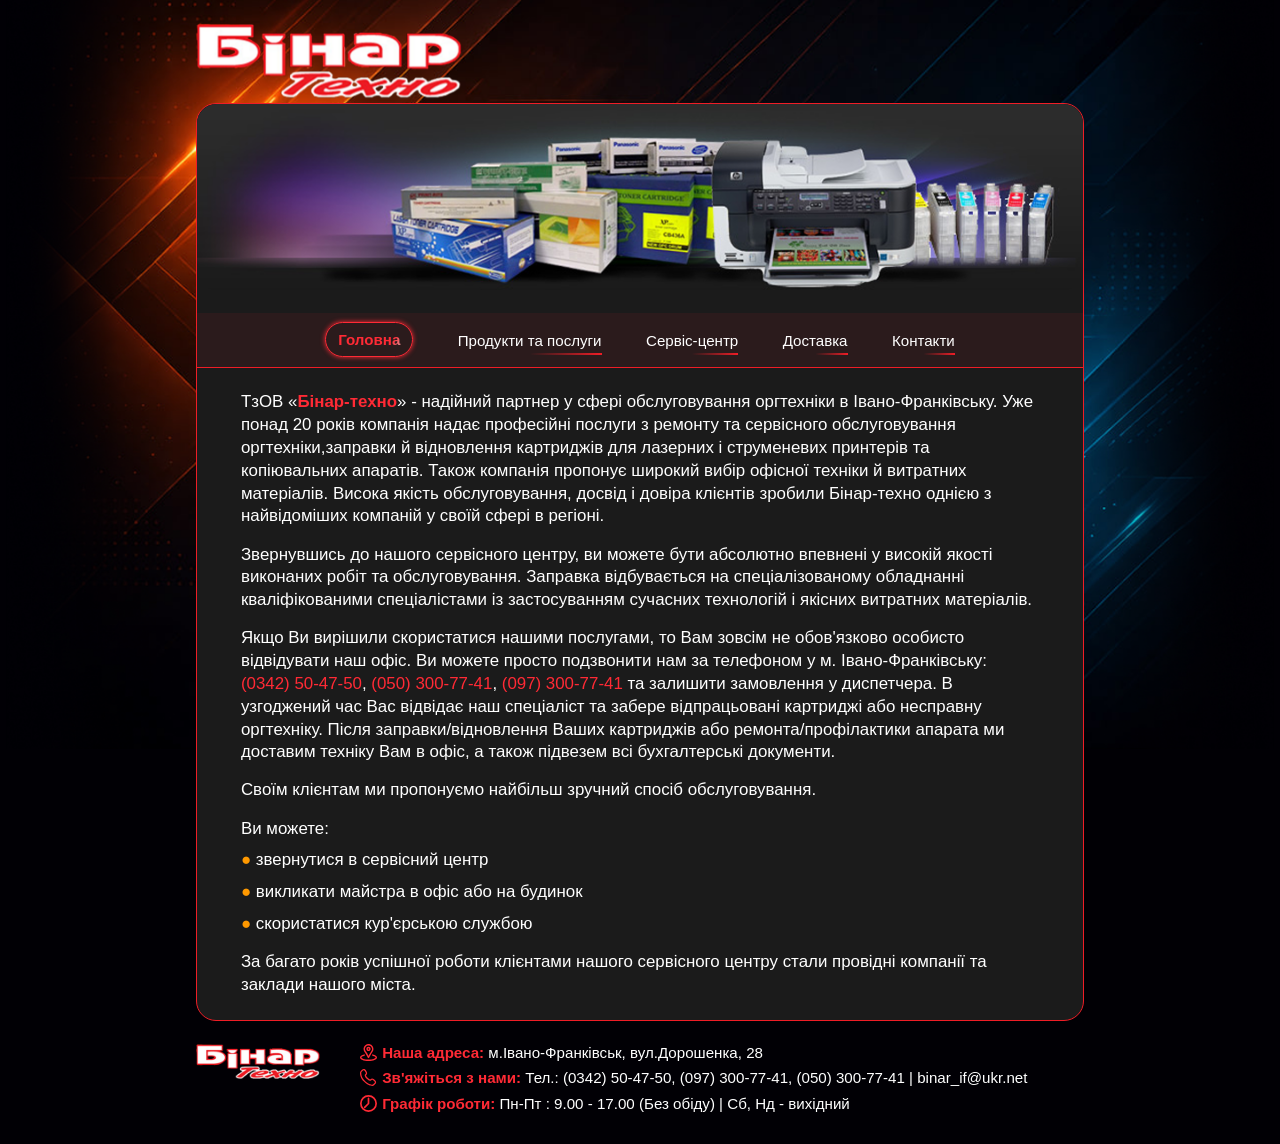
<file: index.html>
<!DOCTYPE html>
<html lang="en">
<head>
    <meta charset="UTF-8">
    <meta name="viewport" content="width=device-width, initial-scale=1.0">
    <meta name="autor" content="https://www.linkedin.com/in/petro-denesyuk/">
    <meta name="copyright" content="Petro Denesyuk" />
    <title>Головна | Бінар-Техно</title>
    <link rel="shortcut icon" href="./img/favicon.png" type="image/x-icon">
    <link rel="stylesheet" href="./css/animate.css">
    <link rel="stylesheet" href="./css/main.css">
</head>
<body>
    <div class="background"><img src="./img/main-background.png" alt="Background"></div>
    <div class="wrapper">
        <div class="backdrop"></div>
        <header class="header">
            <div class="container__header">
                <div class="block__logo">
                    <a href="./index.html"><img src="./img/logo.png" alt="Logo Binar-Techo"></a>
                </div>
                <div class="block__btnBurger">
                    <figure class="figure1"></figure>
                    <figure class="figure2"></figure>
                    <figure class="figure3"></figure>
                </div>
            </div>
    </header>
        <div class="container">
            <div class="menu__burger">
                <ul>
                    <li><a class="white__small__text nav-active" href="./index.html">Головна</a></li>
                    <li><a class="white__small__text nav-item" href="./product.html">Продукти та послуги</a></li>
                    <li><a class="white__small__text nav-item" href="./service.html">Сервіс-центр</a></li>
                    <li><a class="white__small__text nav-item" href="./delivery.html">Доставка</a></li>
                    <li><a class="white__small__text nav-item" href="./contact.html">Контакти</a></li>
                </ul>
            </div>
        <div class="wow fadeInDown contant" data-wow-delay="0.1s">
                <img class="banner" src="./img/banner-home.png" alt="Banner">
                    <nav data-wow-duration="1s" class="wow fadeIn main__nav">
                        <ul>
                            <li data-wow-delay="0.2s" class="wow fadeInDown"><a class="white__small__text nav-active" href="./index.html">Головна</a></li>
                            <li data-wow-delay="0.45s"class="wow fadeInDown"><a class="white__small__text nav-item" href="./product.html">Продукти та послуги</a></li>
                            <li data-wow-delay="0.7s" class="wow fadeInDown"><a class="white__small__text nav-item" href="./service.html">Сервіс-центр</a></li>
                            <li data-wow-delay="0.92s"class="wow fadeInDown"><a class="white__small__text nav-item" href="./delivery.html">Доставка</a></li>
                            <li data-wow-delay="1.1s" class="wow fadeInDown"><a class="white__small__text nav-item" href="./contact.html">Контакти</a></li>
                        </ul>
                    </nav>
                    <div class="container__contant">
                        <h1 class="mb-20">Головна</h1>
                            <p data-wow-delay="0.1s" class="wow fadeInDown white__standart__text mb-20">ТзОВ «<span class="red__bold__text">Бінар-техно</span>» - надійний партнер у сфері обслуговування оргтехніки в Івано-Франківську. Уже понад 20 років компанія надає професійні послуги з ремонту та сервісного обслуговування оргтехніки,заправки й відновлення картриджів для лазерних і струменевих принтерів та копіювальних апаратів.
                                Також компанія пропонує широкий вибір офісної техніки й витратних матеріалів. Висока якість обслуговування, досвід і довіра клієнтів зробили Бінар-техно однією з найвідоміших компаній у своїй сфері в регіоні.</p>
                            <p data-wow-delay="0.2s" class="wow fadeInDown white__standart__text mb-20">Звернувшись до нашого сервісного центру, ви можете бути абсолютно впевнені у високій якості виконаних робіт та обслуговування. Заправка відбувається на спеціалізованому обладнанні кваліфікованими спеціалістами із застосуванням сучасних технологій і якісних витратних матеріалів.</p>
                            <p data-wow-delay="0.3s" class="wow fadeInDown white__standart__text mb-20">Якщо Ви вирішили скористатися нашими послугами, то Вам зовсім не обов'язково особисто відвідувати наш офіс. Ви можете просто подзвонити нам за телефоном у м. Івано-Франківську: <a class="red__text" href="tel:0342504750">(0342)&nbsp;50&#8209;47&#8209;50</a>, <a class="red__text" href="tel:+380973007741">(050)&nbsp;300&#8209;77&#8209;41</a>, <a class="red__text" href="tel:+3800503007741">(097)&nbsp;300&#8209;77&#8209;41</a> та залишити замовлення у диспетчера. В узгоджений час Вас відвідає наш спеціаліст та забере відпрацьовані картриджі або несправну оргтехніку. Після заправки/відновлення Ваших картриджів або ремонта/профілактики апарата ми доставим техніку Вам в офіс, а також підвезем всі бухгалтерські документи.</p>
                            <p data-wow-delay="0.4s" class="wow fadeInDown white__standart__text mb-20">Своїм клієнтам ми пропонуємо найбільш зручний спосіб обслуговування.</p>
                            <p data-wow-delay="0.5s" class="wow fadeInDown white__standart__text mb-10">Ви можете:</p>
                            <div data-wow-delay="0.6s" class="wow fadeInDown">
                                <p class="white__standart__text mb-10"><span class="yellow__text">●</span> звернутися в сервісний центр</p>
                                <p class="white__standart__text mb-10"><span class="yellow__text">●</span> викликати майстра в офіс або на будинок</p>
                                <p class="white__standart__text mb-20"><span class="yellow__text">●</span> скористатися кур'єрською службою</p>
                            </div>
                            <p class="wow fadeInDown white__standart__text mb-30">За багато років успішної роботи клієнтами нашого сервісного центру стали провідні компанії та заклади нашого міста.</p>
                    </div>
            </div>
            <footer class="wow fadeInUp footer pb-30">
                <div class="block__logo-footer">
                    <img src="./img/logo.png" alt="Logo Binar-Techno">
                </div>
                <div class="block__info-footer">
                    <div class="block__fotter__info__desktop">
                        <div class="footer__info-adress footer__info-block">
                            <div class="block__icon">
                                <img src="./img/adress-icon.svg" alt="Adress">
                            </div>
                            <div class="block__text">
                                <p class="white__small__text"><span class="red__bold__text">Наша адреса:</span> м.Івано-Франківськ, вул.Дорошенка,&nbsp;28</p>
                            </div>
                        </div>
                    </div>
                    <div class="block__fotter__info__mobile">
                        <div class="footer__info-adress footer__info-block">
                            <div class="block__icon">
                                <img src="./img/adress-icon.svg" alt="Adress">
                            </div>
                            <div class="block__text">
                                <p class="white__small__text"><span class="red__bold__text">Наша адреса:</span></p>
                                <p class="white__small__text">м.Івано-Франківськ, вул.Дорошенка,&nbsp;28</p>
                            </div>
                        </div>
                    </div>
                    <div class="footer__info-phone footer__info-block">
                        <div class="block__icon">
                            <img src="./img/phone-icon.svg" alt="Phone">
                        </div>
                        <div class="block__text">
                            <div class="block__fotter__info__desktop">
                                <p class="white__small__text"><span class="red__bold__text">Зв'яжіться з нами:</span> Тел.: <a class="white__small__text" href="tel:0342504750">(0342)&nbsp;50&#8209;47&#8209;50</a>, <a class="white__small__text" href="tel:+380973007741">(097)&nbsp;300&#8209;77&#8209;41</a>, <a class="white__small__text" href="tel:+3800503007741">(050)&nbsp;300&#8209;77&#8209;41</a> | <a class="white__small__text" href="mailto:binar_if@ukr.net">binar_if@ukr.net</a></p>
                            </div>
                            <div class="block__fotter__info__mobile">
                                <p class="white__small__text">
                                    <span class="red__bold__text">Зв'яжіться з нами:</span></br>
                                    <a class="white__small__text" href="tel:0342504750">(0342)&nbsp;50&#8209;47&#8209;50</a></br>
                                    <a class="white__small__text" href="tel:+380973007741">(097)&nbsp;300&#8209;77&#8209;41</a></br>
                                    <a class="white__small__text" href="tel:+3800503007741">(050)&nbsp;300&#8209;77&#8209;41</a></br>
                                    <a class="white__small__text" href="mailto:binar_if@ukr.net">binar_if@ukr.net</a>
                                </p>
                            </div>
                        </div>
                    </div>
                    <div class="block__fotter__info__desktop">
                        <div class="footer__info-time footer__info-block">
                            <div class="block__icon">
                                <img src="./img/time-icon.svg" alt="Time">
                            </div>
                            <div class="block__text">
                                <p class="white__small__text"><span class="red__bold__text">Графік роботи:</span> Пн-Пт : 9.00 - 17.00 (Без обіду) | Сб, Нд - вихідний</p>
                            </div>
                        </div>
                    </div>
                    <div class="block__fotter__info__mobile">
                        <div class="footer__info-time footer__info-block">
                            <div class="block__icon">
                                <img src="./img/time-icon.svg" alt="Time">
                            </div>
                            <div class="block__text">
                                <p class="white__small__text"><span class="red__bold__text">Графік роботи:</span></p>
                                <p class="white__small__text">Пн-Пт : 9.00 - 17.00 (Без обіду)</br> Сб, Нд - вихідний</p>
                            </div>
                        </div>
                    </div>
                </div>
            </footer>
        </div>
    </div>
    <script src="./js/main.js"></script>
    <script src="./js/wow.min.js"></script>
    <script>
        new WOW().init();
    </script>
</body>
</html>
</file>
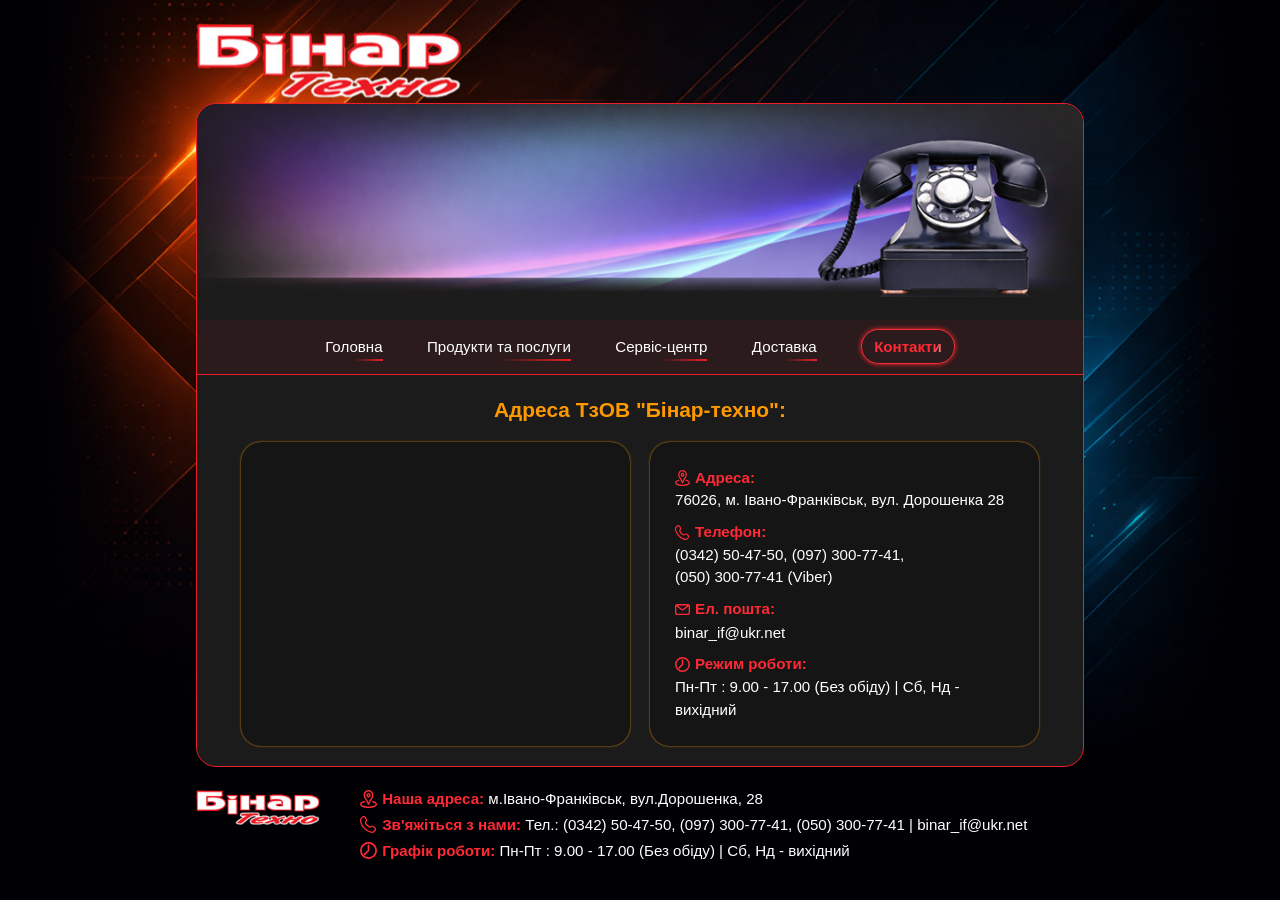
<file: contact.html>
<!DOCTYPE html>
<html lang="en">
<head>
    <meta charset="UTF-8">
    <meta name="viewport" content="width=device-width, initial-scale=1.0">
    <meta name="autor" content="https://www.linkedin.com/in/petro-denesyuk/">
    <meta name="copyright" content="Petro Denesyuk" />
    <title>Контакти | Бінар-Техно</title>
    <link rel="shortcut icon" href="./img/favicon.png" type="image/x-icon">
    <link rel="stylesheet" href="./css/animate.css">
    <link rel="stylesheet" href="./css/main.css">
</head>
<body>
    <div class="background"><img src="./img/main-background.png" alt="Background"></div>
    <div class="wrapper">
        <div class="backdrop"></div>
        <header class="header">
            <div class="container__header">
                <div class="block__logo">
                    <a href="./index.html"><img src="./img/logo.png" alt="Logo Binar-Techo"></a>
                </div>
                <div class="block__btnBurger">
                    <figure class="figure1"></figure>
                    <figure class="figure2"></figure>
                    <figure class="figure3"></figure>
                </div>
            </div>
    </header>
        <div class="container">
            <div class="menu__burger">
                <ul>
                    <li><a class="white__small__text nav-item" href="./index.html">Головна</a></li>
                    <li><a class="white__small__text nav-item" href="./product.html">Продукти та послуги</a></li>
                    <li><a class="white__small__text nav-item" href="./service.html">Сервіс-центр</a></li>
                    <li><a class="white__small__text nav-item" href="./delivery.html">Доставка</a></li>
                    <li><a class="white__small__text nav-active" href="./contact.html">Контакти</a></li>
                </ul>
            </div>
        <div class="wow fadeInDown contant" data-wow-delay="0.1s">
                <img class="banner" src="./img/banner-contact.png" alt="Banner">
                    <nav data-wow-duration="1s" class="wow fadeIn main__nav">
                        <ul>
                            <li data-wow-delay="0.2s" class="wow fadeInDown"><a class="white__small__text nav-item" href="./index.html">Головна</a></li>
                            <li data-wow-delay="0.45s"class="wow fadeInDown"><a class="white__small__text nav-item" href="./product.html">Продукти та послуги</a></li>
                            <li data-wow-delay="0.7s" class="wow fadeInDown"><a class="white__small__text nav-item" href="./service.html">Сервіс-центр</a></li>
                            <li data-wow-delay="0.92s"class="wow fadeInDown"><a class="white__small__text nav-item" href="./delivery.html">Доставка</a></li>
                            <li data-wow-delay="1.1s" class="wow fadeInDown"><a class="white__small__text nav-active" href="./contact.html">Контакти</a></li>
                        </ul>
                    </nav>
                    <div class="container__contant">
                        <h1 class="mb-20">Контакти</h1>
                        <h2 data-wow-delay="0.2s" class="wow fadeInDown title__text">Адреса ТзОВ "Бінар-техно":</h2>
                        <div class="cards cards-other">
                            <div data-wow-delay="0.4s" class="wow fadeInLeft card card-other card-map">

                            <iframe src="https://www.google.com/maps/embed?pb=!1m18!1m12!1m3!1d600!2d24.69188942467534!3d48.90550131213475!2m3!1f0!2f0!3f0!3m2!1i1024!2i768!4f13.1!3m3!1m2!1s0x4730c1367207b5c7%3A0xd9be2eb7962abf79!2z0JHRltC90LDRgC3RgtC10YXQvdC-!5e0!3m2!1suk!2sua!4v1777445091785!5m2!1suk!2sua"
                            width="100%" 
                            height="235" 
                            style="border:0;" 
                            allowfullscreen="" 
                            loading="lazy"></iframe>

                            </div>
                            <div data-wow-delay="0.6s" class="wow fadeInRight card card-other">
                                <div class="block__info-contact">
                                    <div class="item__contact mb-10">
                                        <div class="block__icon-contact">
                                            <img src="./img/adress-icon.svg" alt="Adress">
                                            <p class="white__small__text red__bold__text">Адреса:</p>
                                        </div>
                                        <div class="block__text-contact">
                                            <p class="white__small__text">76026, м.&nbsp;Івано-Франківськ, вул.&nbsp;Дорошенка&nbsp;28</p>
                                        </div>
                                    </div>
                                    <div class="item__contact mb-10">
                                        <div class="block__icon-contact">
                                            <img src="./img/phone-icon.svg" alt="Phone">
                                            <p class="white__small__text red__bold__text">Телефон:</p>
                                        </div>
                                        <div class="block__text-contact">
                                            <p class="white__small__text"><a class="white__small__text" href="tel:0342504750">(0342)&nbsp;50&#8209;47&#8209;50</a>, <a class="white__small__text" href="tel:+380973007741">(097)&nbsp;300&#8209;77&#8209;41</a>, <a class="white__small__text" href="tel:0503007741">(050)&nbsp;300&#8209;77&#8209;41</a> (Viber)</p>
                                        </div>
                                    </div>
                                    <div class="item__contact mb-10">
                                        <div class="block__icon-contact">
                                            <img src="./img/mail-icon.svg" alt="Mail">
                                            <p class="white__small__text red__bold__text">Ел. пошта:</p>
                                        </div>
                                        <div class="block__text-contact">
                                            <p><a class="white__small__text" href="mailto:binar_if@ukr.net">binar_if@ukr.net</a></p>
                                        </div>
                                    </div>
                                    <div class="item__contact">
                                        <div class="block__icon-contact">
                                            <img src="./img/time-icon.svg" alt="Clock">
                                            <p class="white__small__text red__bold__text">Режим роботи:</p>
                                        </div>
                                        <div class="block__text-contact">
                                            <p class="white__small__text">Пн-Пт : 9.00 - 17.00 (Без обіду) | Сб, Нд - вихідний</p>
                                        </div>
                                    </div>
                                </div>
                            </div>
                          </div>
                    </div>
            </div>
            <footer class="wow fadeInUp footer pb-30">
                <div class="block__logo-footer">
                    <img src="./img/logo.png" alt="Logo Binar-Techno">
                </div>
                <div class="block__info-footer">
                    <div class="footer__info-adress footer__info-block">
                        <div class="block__icon">
                            <img src="./img/adress-icon.svg" alt="Adress">
                        </div>
                        <div class="block__text">
                            <p class="white__small__text"><span class="red__bold__text">Наша адреса:</span> м.Івано-Франківськ, вул.Дорошенка, 28</p>
                        </div>
                    </div>
                    <div class="footer__info-phone footer__info-block">
                        <div class="block__icon">
                            <img src="./img/phone-icon.svg" alt="Phone">
                        </div>
                        <div class="block__text">
                            <p class="white__small__text"><span class="red__bold__text">Зв'яжіться з нами:</span> Тел.: <a class="white__small__text" href="tel:0342504750">(0342)&nbsp;50&#8209;47&#8209;50</a>, <a class="white__small__text" href="tel:+380973007741">(097)&nbsp;300&#8209;77&#8209;41</a>, <a class="white__small__text" href="tel:+3800503007741">(050)&nbsp;300&#8209;77&#8209;41</a> | <a class="white__small__text" href="mailto:binar_if@ukr.net">binar_if@ukr.net</a></p>
                        </div>
                    </div>
                    <div class="footer__info-time footer__info-block">
                        <div class="block__icon">
                            <img src="./img/time-icon.svg" alt="Time">
                        </div>
                        <div class="block__text">
                            <p class="white__small__text"><span class="red__bold__text">Графік роботи:</span> Пн-Пт : 9.00 - 17.00 (Без обіду) | Сб, Нд - вихідний</p>
                        </div>
                    </div>
                </div>
            </footer>
        </div>
    </div>
    <script src="./js/main.js"></script>
    <script src="./js/wow.min.js"></script>
    <script>
        new WOW().init();
    </script>
</body>
</html>
</file>
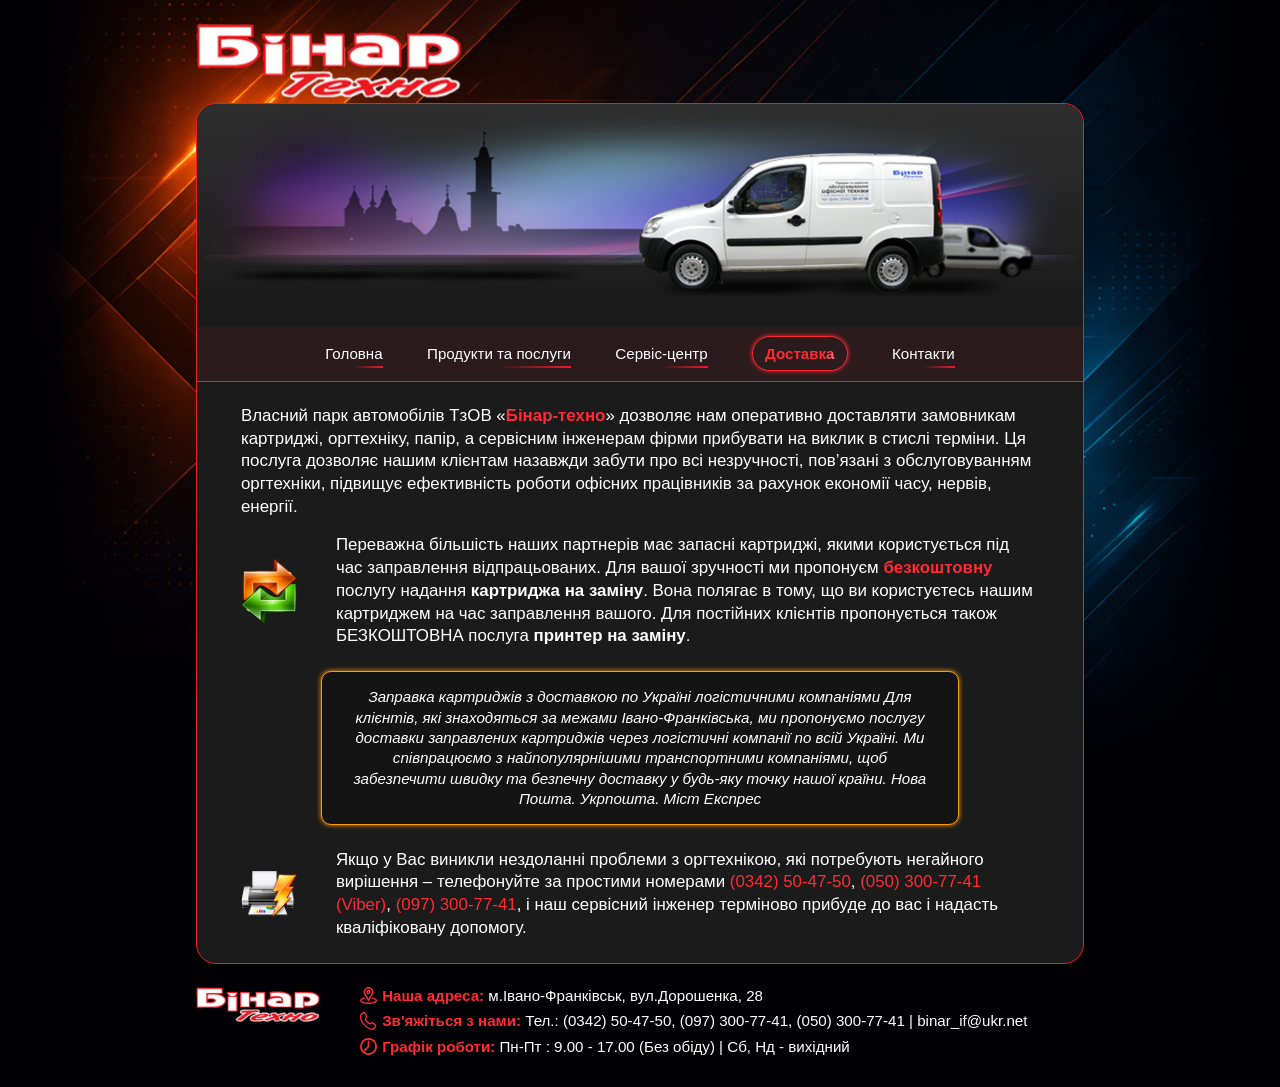
<file: delivery.html>
<!DOCTYPE html>
<html lang="en">
<head>
    <meta charset="UTF-8">
    <meta name="viewport" content="width=device-width, initial-scale=1.0">
    <meta name="autor" content="https://www.linkedin.com/in/petro-denesyuk/">
    <meta name="copyright" content="Petro Denesyuk" />
    <title>Доставка | Бінар-Техно</title>
    <link rel="shortcut icon" href="./img/favicon.png" type="image/x-icon">
    <link rel="stylesheet" href="./css/animate.css">
    <link rel="stylesheet" href="./css/main.css">
</head>
<body>
    <div class="background"><img src="./img/main-background.png" alt="Background"></div>
    <div class="wrapper">
        <div class="backdrop"></div>
        <header class="header">
            <div class="container__header">
                <div class="block__logo">
                    <a href="./index.html"><img src="./img/logo.png" alt="Logo Binar-Techo"></a>
                </div>
                <div class="block__btnBurger">
                    <figure class="figure1"></figure>
                    <figure class="figure2"></figure>
                    <figure class="figure3"></figure>
                </div>
            </div>
    </header>
        <div class="container">
            <div class="menu__burger">
                <ul>
                    <li><a class="white__small__text nav-item" href="./index.html">Головна</a></li>
                    <li><a class="white__small__text nav-item" href="./product.html">Продукти та послуги</a></li>
                    <li><a class="white__small__text nav-item" href="./service.html">Сервіс-центр</a></li>
                    <li><a class="white__small__text nav-active" href="./delivery.html">Доставка</a></li>
                    <li><a class="white__small__text nav-item" href="./contact.html">Контакти</a></li>
                </ul>
            </div>
        <div class="wow fadeInDown contant" data-wow-delay="0.1s">
                <img class="banner" src="./img/banner-delivery.png" alt="Banner">
                    <nav data-wow-duration="1s" class="wow fadeIn main__nav">
                        <ul>
                            <li data-wow-delay="0.2s" class="wow fadeInDown"><a class="white__small__text nav-item" href="./index.html">Головна</a></li>
                            <li data-wow-delay="0.45s"class="wow fadeInDown"><a class="white__small__text nav-item" href="./product.html">Продукти та послуги</a></li>
                            <li data-wow-delay="0.7s" class="wow fadeInDown"><a class="white__small__text nav-item" href="./service.html">Сервіс-центр</a></li>
                            <li data-wow-delay="0.92s"class="wow fadeInDown"><a class="white__small__text nav-active" href="../delivery.html">Доставка</a></li>
                            <li data-wow-delay="1.1s" class="wow fadeInDown"><a class="white__small__text nav-item" href="./contact.html">Контакти</a></li>
                        </ul>
                    </nav>
                    <div class="container__contant">
                        <h1 class="mb-20">Доставка</h1>
                        <p data-wow-delay="0.2s" class="wow fadeInDown white__standart__text mb-20">Власний парк автомобілів ТзОВ «<span class="red__bold__text">Бінар-техно</span>» дозволяє нам оперативно доставляти замовникам картриджі, оргтехніку, папір, а сервісним інженерам фірми прибувати на виклик в стислі терміни. Ця послуга дозволяє нашим клієнтам назавжди забути про всі незручності, пов’язані з обслуговуванням  оргтехніки, підвищує ефективність роботи офісних працівників за рахунок економії часу, нервів, енергії.</p>
                        <div class="list__service">
                            <div data-wow-delay="0.4s" class="wow fadeInDown item__service mb-30">
                                <div class="icon__item-service">
                                    <img src="./img/icon-delivery1.png" alt="Icon Delivery">
                                </div>
                                <div class="text__item-service">
                                    <p class="white__standart__text">Переважна більшість наших партнерів має запасні картриджі, якими користується під час заправлення відпрацьованих. Для вашої зручності ми пропонуєм <span class="red__bold__text">безкоштовну</span> послугу надання <span class="bold">картриджа на заміну</span>. Вона полягає в тому, що ви користуєтесь нашим картриджем на час заправлення вашого. Для постійних клієнтів пропонується також БЕЗКОШТОВНА послуга <span class="bold">принтер на заміну</span>.</p>
                                </div>
                            </div>
                            <p data-wow-delay="0.6s" class="wow fadeInDown plashka__text white__small__text">Заправка картриджів з доставкою по Україні логістичними компаніями Для клієнтів, які знаходяться за межами Івано-Франківська, ми пропонуємо послугу доставки заправлених картриджів через логістичні компанії по всій Україні. Ми співпрацюємо з найпопулярнішими транспортними компаніями, щоб забезпечити швидку та безпечну доставку у будь-яку точку нашої країни. Нова Пошта. Укрпошта. Міст Експрес</p>
                            <div class="wow fadeInDown item__service mb-30">
                                <div class="icon__item-service">
                                    <img src="./img/icon-delivery2.png" alt="Icon Delivery">
                                </div>
                                <div class="text__item-service">
                                    <p class="white__standart__text">Якщо у Вас виникли нездоланні проблеми з оргтехнікою, які потребують негайного вирішення – телефонуйте за простими номерами <a class="red__text" href="tel:0342504750">(0342)&nbsp;50&#8209;47&#8209;50</a>, <a class="red__text" href="tel:0342504750">(050)&nbsp;300&#8209;77&#8209;41</a> <span class="red__text">(Viber)</span>, <a class="red__text" href="tel:+380973007741">(097)&nbsp;300&#8209;77&#8209;41</a>, і наш сервісний інженер терміново прибуде до вас і надасть кваліфіковану допомогу.</p>
                                </div>
                            </div>
                        </div>
                    </div>
            </div>
            <footer class="wow fadeInUp footer pb-30">
                <div class="block__logo-footer">
                    <img src="./img/logo.png" alt="Logo Binar-Techno">
                </div>
                <div class="block__info-footer">
                    <div class="footer__info-adress footer__info-block">
                        <div class="block__icon">
                            <img src="./img/adress-icon.svg" alt="Adress">
                        </div>
                        <div class="block__text">
                            <p class="white__small__text"><span class="red__bold__text">Наша адреса:</span> м.Івано-Франківськ, вул.Дорошенка, 28</p>
                        </div>
                    </div>
                    <div class="footer__info-phone footer__info-block">
                        <div class="block__icon">
                            <img src="./img/phone-icon.svg" alt="Phone">
                        </div>
                        <div class="block__text">
                            <p class="white__small__text"><span class="red__bold__text">Зв'яжіться з нами:</span> Тел.: <a class="white__small__text" href="tel:0342504750">(0342)&nbsp;50&#8209;47&#8209;50</a>, <a class="white__small__text" href="tel:+380973007741">(097)&nbsp;300&#8209;77&#8209;41</a>, <a class="white__small__text" href="tel:+3800503007741">(050)&nbsp;300&#8209;77&#8209;41</a> | <a class="white__small__text" href="mailto:binar_if@ukr.net">binar_if@ukr.net</a></p>
                        </div>
                    </div>
                    <div class="footer__info-time footer__info-block">
                        <div class="block__icon">
                            <img src="./img/time-icon.svg" alt="Time">
                        </div>
                        <div class="block__text">
                            <p class="white__small__text"><span class="red__bold__text">Графік роботи:</span> Пн-Пт : 9.00 - 17.00 (Без обіду) | Сб, Нд - вихідний</p>
                        </div>
                    </div>
                </div>
            </footer>
        </div>
    </div>
    <script src="./js/main.js"></script>
    <script src="./js/wow.min.js"></script>
    <script>
        new WOW().init();
    </script>
</body>
</html>
</file>
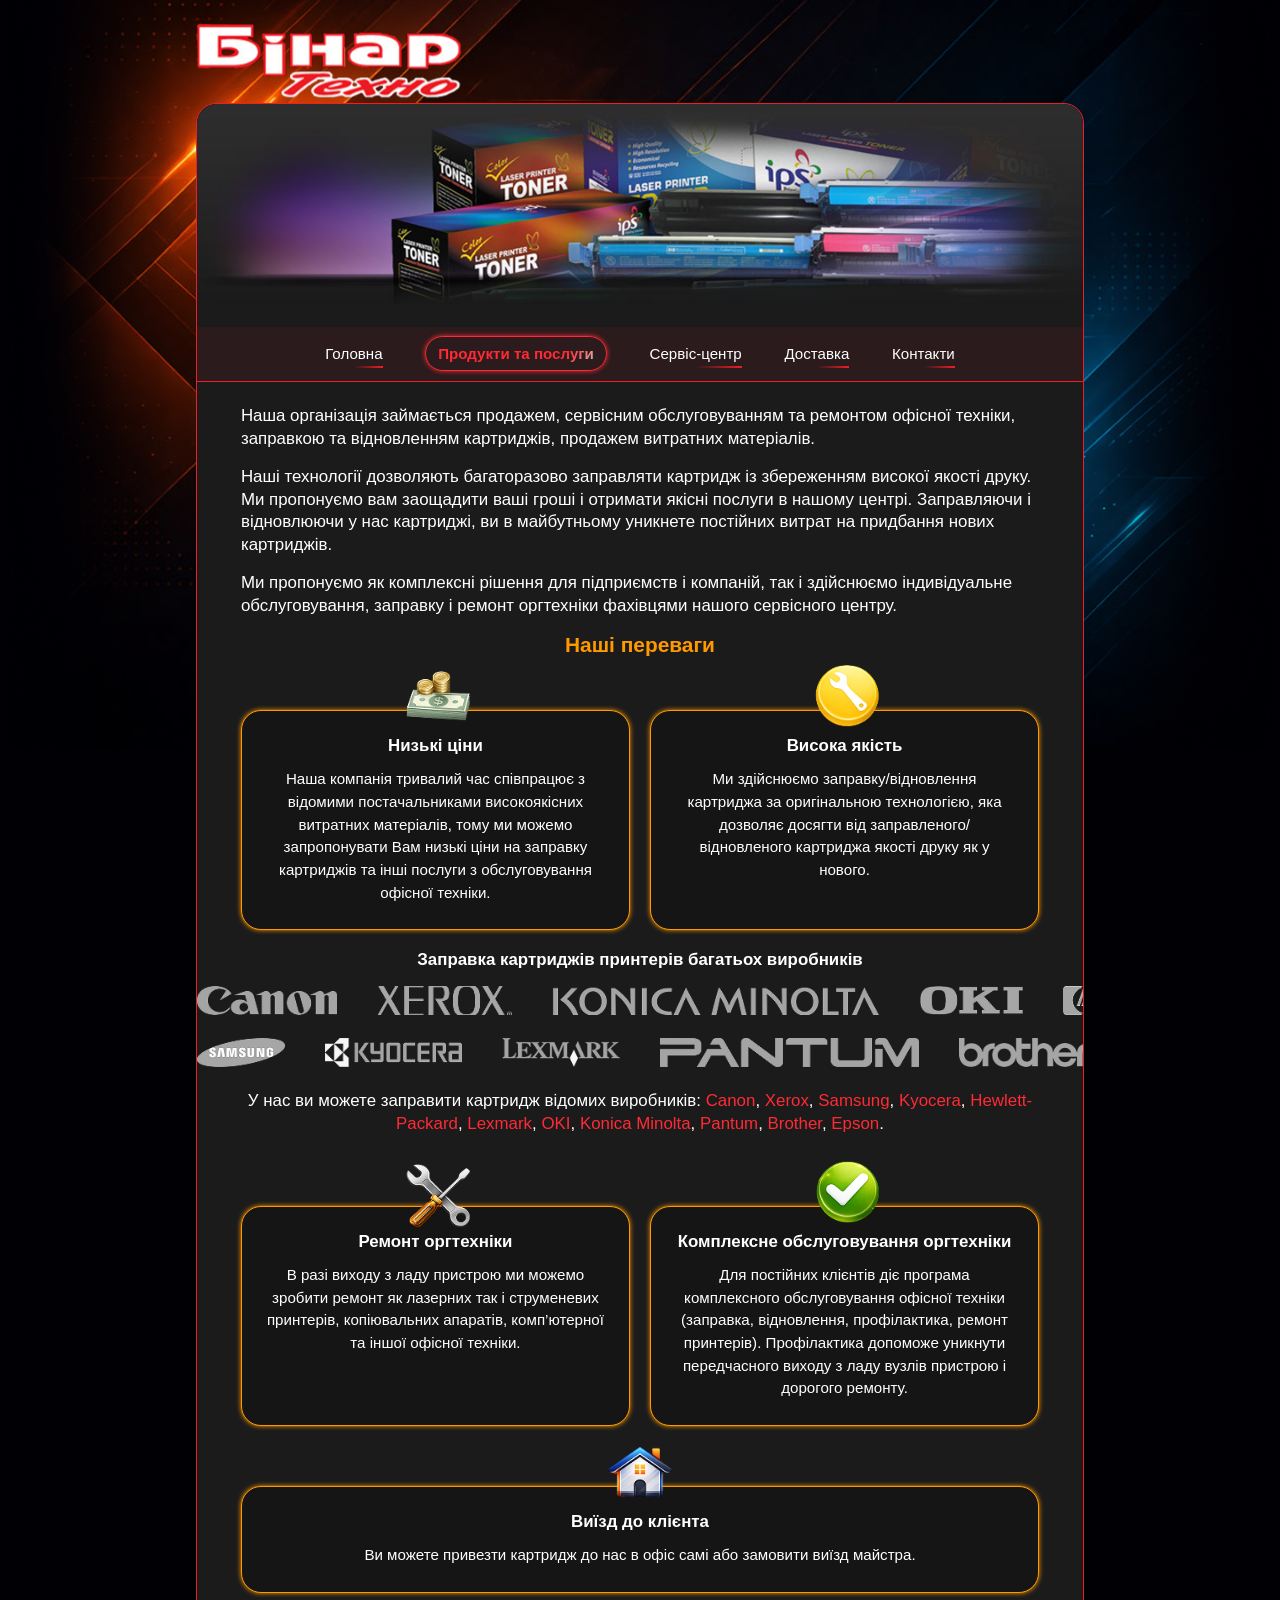
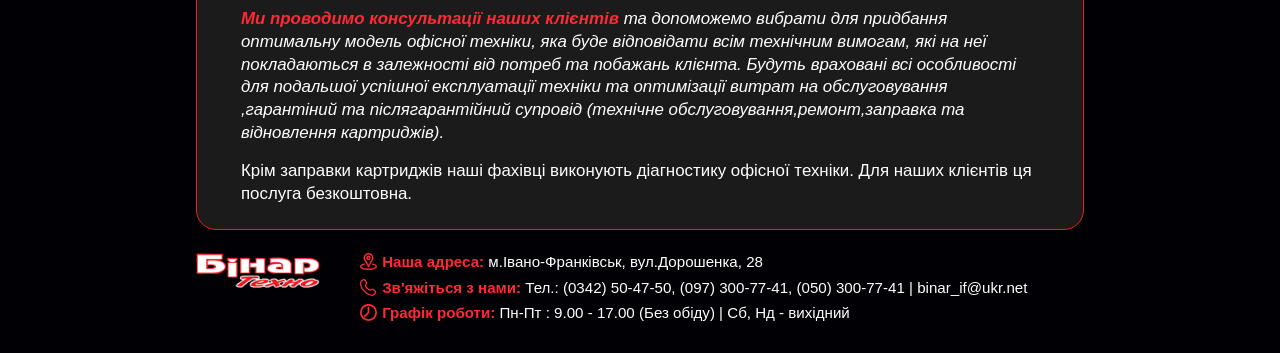
<file: product.html>
<!DOCTYPE html>
<html lang="en">
<head>
    <meta charset="UTF-8">
    <meta name="viewport" content="width=device-width, initial-scale=1.0">
    <meta name="autor" content="https://www.linkedin.com/in/petro-denesyuk/">
    <meta name="copyright" content="Petro Denesyuk" />
    <title>Продукти та послуги | Бінар-Техно</title>
    <link rel="shortcut icon" href="./img/favicon.png" type="image/x-icon">
    <link rel="stylesheet" href="./css/animate.css">
    <link rel="stylesheet" href="./css/main.css">
</head>
<body>
  <div class="background"><img src="./img/main-background.png" alt="Background"></div>
    <div class="wrapper">
      <div class="backdrop"></div>
      <header class="header">
        <div class="container__header">
            <div class="block__logo">
                <a href="./index.html"><img src="./img/logo.png" alt="Logo Binar-Techo"></a>
            </div>
            <div class="block__btnBurger">
                <figure class="figure1"></figure>
                <figure class="figure2"></figure>
                <figure class="figure3"></figure>
            </div>
        </div>
</header>
        <div class="container">
            <div class="menu__burger">
              <ul>
                  <li><a class="white__small__text nav-item" href="./index.html">Головна</a></li>
                  <li><a class="white__small__text nav-active" href="./product.html">Продукти та послуги</a></li>
                  <li><a class="white__small__text nav-item" href="./service.html">Сервіс-центр</a></li>
                  <li><a class="white__small__text nav-item" href="./delivery.html">Доставка</a></li>
                  <li><a class="white__small__text nav-item" href="./contact.html">Контакти</a></li>
              </ul>
          </div>
        <div class="wow fadeInDown contant" data-wow-delay="0.1s">
                <img class="banner" src="./img/banner-product.png" alt="Banner">
                    <nav data-wow-duration="1s" class="wow fadeIn main__nav">
                        <ul>
                            <li data-wow-delay="0.2s" class="wow fadeInDown"><a class="white__small__text nav-item" href="./index.html">Головна</a></li>
                            <li data-wow-delay="0.45s"class="wow fadeInDown"><a class="white__small__text nav-active" href="./product.html">Продукти та послуги</a></li>
                            <li data-wow-delay="0.7s" class="wow fadeInDown"><a class="white__small__text nav-item" href="./service.html">Сервіс-центр</a></li>
                            <li data-wow-delay="0.92s"class="wow fadeInDown"><a class="white__small__text nav-item" href="./delivery.html">Доставка</a></li>
                            <li data-wow-delay="1.1s" class="wow fadeInDown"><a class="white__small__text nav-item" href="./contact.html">Контакти</a></li>
                        </ul>
                    </nav>
                    <div class="container__contant">
                      <h1 class="mb-20">Продукти та послуги</h1>
                        <p data-wow-delay="0.2s" class="wow fadeInDown white__standart__text mb-20">Наша організація займається продажем, сервісним обслуговуванням та ремонтом офісної техніки, заправкою та відновленням картриджів, продажем витратних матеріалів.</p>
                        <p data-wow-delay="0.4s" class="wow fadeInDown white__standart__text mb-20">Наші технології дозволяють багаторазово заправляти картридж із збереженням високої якості друку. Ми пропонуємо вам заощадити ваші гроші і отримати якісні послуги в нашому центрі. Заправляючи і відновлюючи у нас картриджі, ви в майбутньому уникнете постійних витрат на придбання нових картриджів.</p>
                        <p data-wow-delay="0.6s" class="wow fadeInDown white__standart__text mb-20">Ми пропонуємо як комплексні рішення для підприємств і компаній, так і здійснюємо індивідуальне обслуговування, заправку і ремонт оргтехніки фахівцями нашого сервісного центру.</p>
                        <h2 data-wow-delay="0.7s" class="wow fadeInDown title__text mb-30">Наші переваги</h2>
                            <div class="cards">
                                <div data-wow-delay="0.7s" class="wow fadeInLeft card card1">
                                  <h3 class="white__standart__text mb-20">Низькі ціни</h3>
                                  <p class="white__small__text">Наша компанія тривалий час співпрацює з відомими постачальниками високоякісних витратних матеріалів, тому ми можемо запропонувати Вам низькі ціни на заправку картриджів та інші послуги з обслуговування офісної техніки.</p>
                                </div>
                                <div data-wow-delay="0.7s" class="wow fadeInRight card card4">
                                  <h3 class="white__standart__text mb-20">Висока якість</h3>
                                  <p class="white__small__text">Ми здійснюємо заправку/відновлення картриджа за оригінальною технологією, яка дозволяє досягти від заправленого/відновленого картриджа  якості друку як у нового.</p>
                                </div>
                              </div>
                              <h4 class="wow fadeInDown white__standart__text bold text__center mb-20">Заправка картриджів принтерів багатьох виробників</h4>
                    </div>
                    <div data-wow-delay="0.1s" class="wow fadeInDown marquee mb-30">
                        <div class="marquee-track">
                          <img src="./img/canon-logo.png" alt="Canon Logo">
                          <img src="./img/xerox-logo.png" alt="Xerox Logo">
                          <img src="./img/konica-minolta-logo.png" alt="Konica Minolta Logo">
                          <img src="./img/oki-logo.png" alt="Oki Logo">
                          <img src="./img/hp-logo.png" alt="HP Logo">


                          <img src="./img/canon-logo.png" alt="Canon Logo">
                          <img src="./img/xerox-logo.png" alt="Xerox Logo">
                          <img src="./img/konica-minolta-logo.png" alt="Konica Minolta Logo">
                          <img src="./img/oki-logo.png" alt="Oki Logo">
                          <img src="./img/hp-logo.png" alt="HP Logo">
                        </div>
                      </div>

                      <div data-wow-delay="0.2s" class="wow fadeInDown marquee2 mb-30">
                        <div class="marquee-track2">
                          <img src="./img/samsung-logo.png" alt="Samsung Logo">
                          <img src="./img/kyocera-logo.png" alt="Kyocera Logo">
                          <img src="./img/lexmark-logo.png" alt="Lexmark Logo">
                          <img src="./img/pantum-logo.png" alt="Pantum Logo">
                          <img src="./img/brother-logo.png" alt="Brother Logo">
                          <img src="./img/epson-logo.png" alt="Epson Logo">


                          <img src="./img/samsung-logo.png" alt="Samsung Logo">
                          <img src="./img/kyocera-logo.png" alt="Kyocera Logo">
                          <img src="./img/lexmark-logo.png" alt="Lexmark Logo">
                          <img src="./img/pantum-logo.png" alt="Pantum Logo">
                          <img src="./img/brother-logo.png" alt="Brother Logo">
                          <img src="./img/epson-logo.png" alt="Epson Logo">
                        </div>
                      </div>
                      <div class="container__contant">
                        <p data-wow-delay="0.3s" class="wow fadeInDown white__standart__text text__center">У нас ви можете заправити картридж відомих виробників: <span class="red__text">Canon</span>, <span class="red__text">Xerox</span>, <span class="red__text">Samsung</span>, <span class="red__text">Kyocera</span>, <span class="red__text">Hewlett-Packard</span>, <span class="red__text">Lexmark</span>, <span class="red__text">OKI</span>, <span class="red__text">Konica Minolta</span>, <span class="red__text">Pantum</span>, <span class="red__text">Brother</span>, <span class="red__text">Epson</span>.</p>
                        <div class="cards cards2">
                            <div data-wow-delay="0.1s" class="wow fadeInLeft card card7">
                              <h3 class="white__standart__text mb-20">Ремонт оргтехніки</h3>
                              <p class="white__small__text">В разі виходу з ладу пристрою ми можемо зробити ремонт як лазерних так і струменевих принтерів,  копіювальних апаратів, комп’ютерної та іншої офісної техніки.</p>
                            </div>
                            <div data-wow-delay="0.1s" class="wow fadeInRight card card8">
                              <h3 class="white__standart__text mb-20">Комплексне обслуговування оргтехніки</h3>
                              <p class="white__small__text">Для постійних клієнтів діє програма комплексного обслуговування офісної техніки (заправка, відновлення, профілактика, ремонт принтерів). Профілактика допоможе уникнути передчасного виходу з ладу вузлів пристрою і дорогого ремонту.</p>
                            </div>
                        </div>
                          <div class="cards cards3 mb-20">
                            <div data-wow-delay="0.2s" class="wow fadeInDown card card9">
                              <h3 class="white__standart__text mb-20">Виїзд до клієнта</h3>
                              <p class="white__small__text">Ви можете привезти картридж до нас в офіс самі або замовити виїзд майстра.</p>
                            </div>
                          </div>
                          <p style="font-style: italic;" class="wow fadeInDown white__standart__text mb-20"><span class="red__bold__text">Ми проводимо консультації наших  клієнтів</span> та допоможемо вибрати для придбання оптимальну модель офісної техніки, яка буде відповідати всім технічним вимогам,  які на неї покладаються в залежності від потреб та побажань клієнта. Будуть враховані всі особливості для подальшої успішної експлуатації техніки та оптимізації витрат на обслуговування ,гарантіний та післягарантійний супровід (технічне обслуговування,ремонт,заправка та відновлення картриджів).</p>
                          <p data-wow-delay="0.1s" class="wow fadeInDown white__standart__text mb-30">Крім заправки картриджів наші фахівці виконують діагностику офісної техніки. Для наших клієнтів ця послуга безкоштовна.
                          </p>
                    </div>
            </div>
            <footer class="wow fadeInUp footer pb-30">
                <div class="block__logo-footer">
                    <img src="./img/logo.png" alt="Logo Binar-Techno">
                </div>
                <div class="block__info-footer">
                    <div class="footer__info-adress footer__info-block">
                        <div class="block__icon">
                            <img src="./img/adress-icon.svg" alt="Adress">
                        </div>
                        <div class="block__text">
                            <p class="white__small__text"><span class="red__bold__text">Наша адреса:</span> м.Івано-Франківськ, вул.Дорошенка, 28</p>
                        </div>
                    </div>
                    <div class="footer__info-phone footer__info-block">
                        <div class="block__icon">
                            <img src="./img/phone-icon.svg" alt="Phone">
                        </div>
                        <div class="block__text">
                            <p class="white__small__text"><span class="red__bold__text">Зв'яжіться з нами:</span> Тел.: <a class="white__small__text" href="tel:0342504750">(0342)&nbsp;50&#8209;47&#8209;50</a>, <a class="white__small__text" href="tel:+380973007741">(097)&nbsp;300&#8209;77&#8209;41</a>, <a class="white__small__text" href="tel:+3800503007741">(050)&nbsp;300&#8209;77&#8209;41</a> | <a class="white__small__text" href="mailto:binar_if@ukr.net">binar_if@ukr.net</a></p>
                        </div>
                    </div>
                    <div class="footer__info-time footer__info-block">
                        <div class="block__icon">
                            <img src="./img/time-icon.svg" alt="Time">
                        </div>
                        <div class="block__text">
                            <p class="white__small__text"><span class="red__bold__text">Графік роботи:</span> Пн-Пт : 9.00 - 17.00 (Без обіду) | Сб, Нд - вихідний</p>
                        </div>
                    </div>
                </div>
            </footer>
        </div>
    </div>
    <script src="./js/main.js"></script>
    <script src="./js/wow.min.js"></script>
    <script>
        new WOW().init();
    </script>
</body>
</html>
</file>
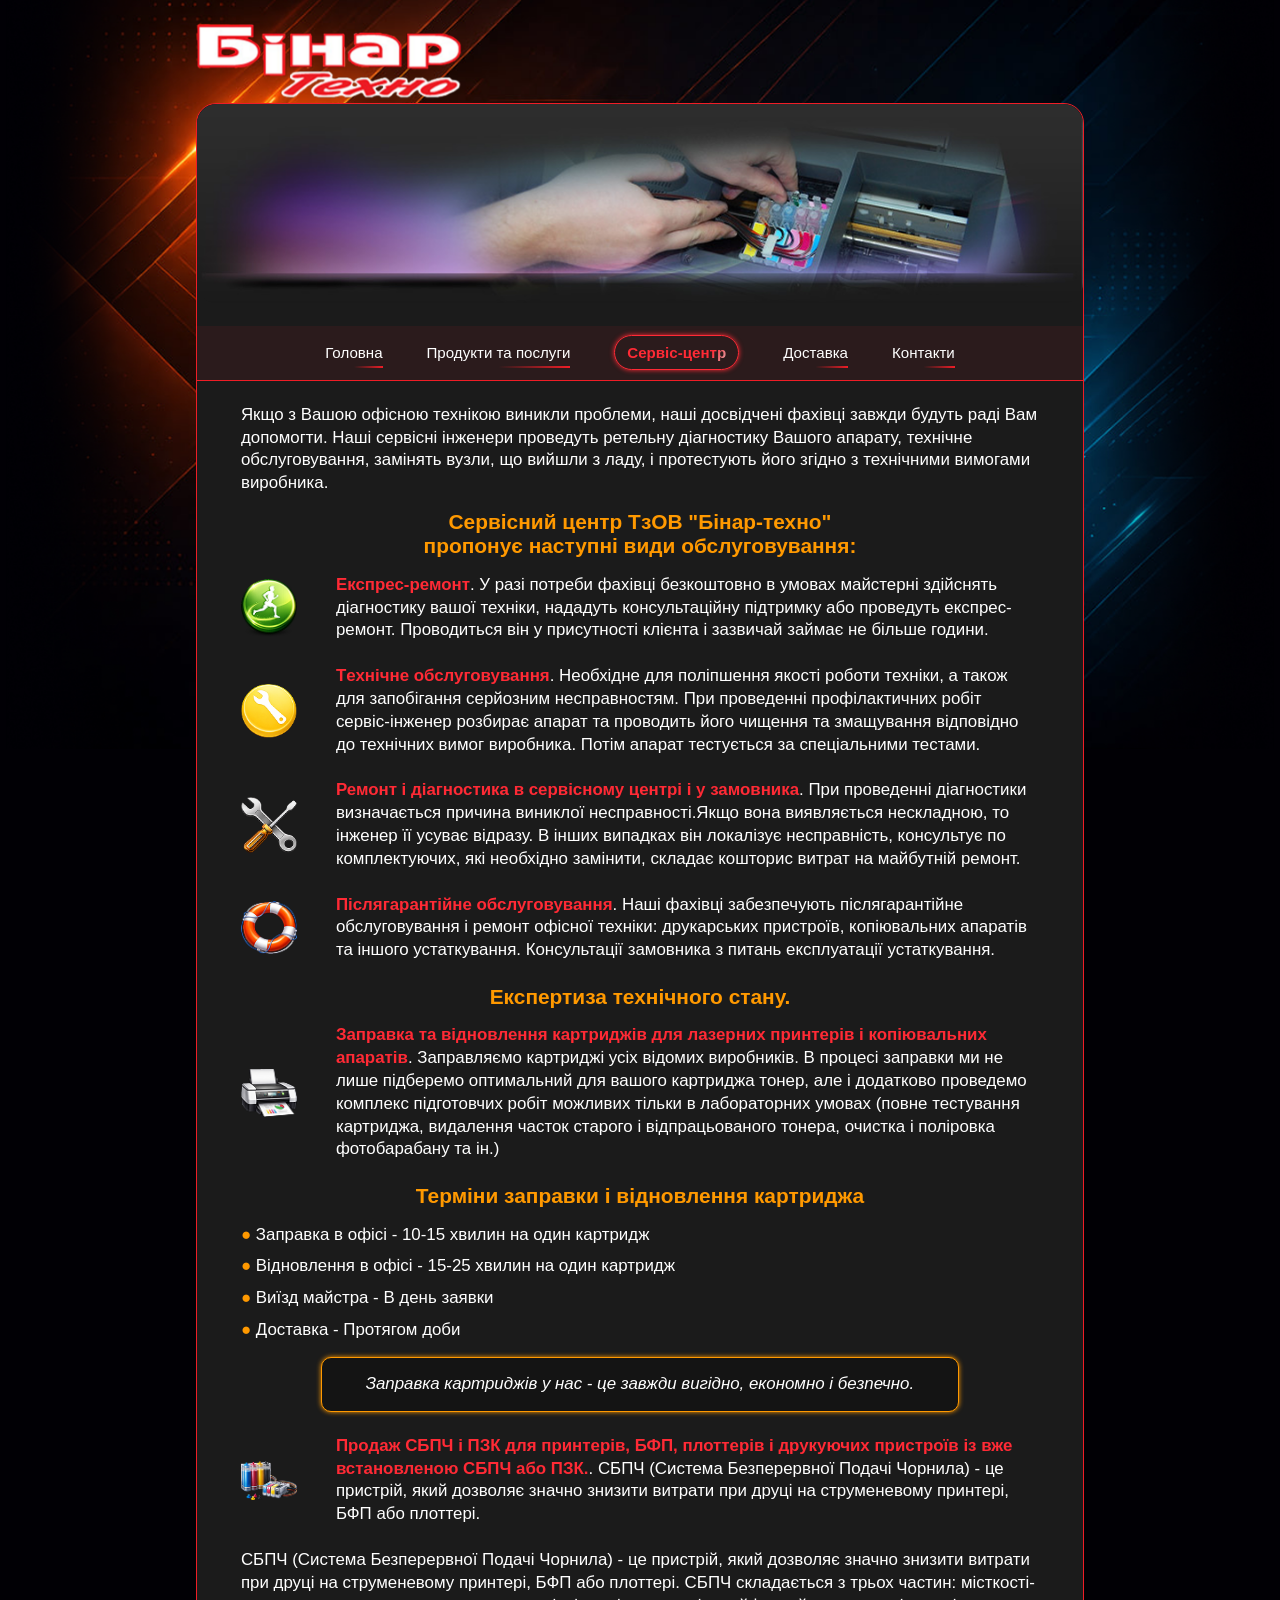
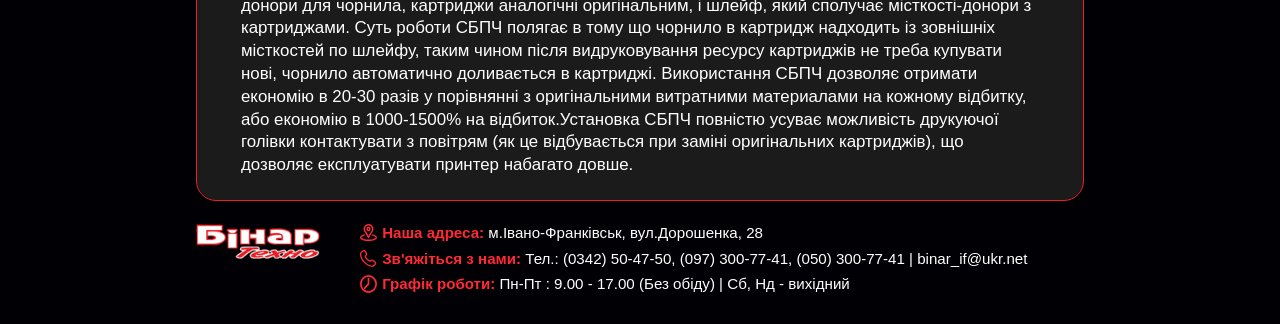
<file: service.html>
<!DOCTYPE html>
<html lang="en">
<head>
    <meta charset="UTF-8">
    <meta name="viewport" content="width=device-width, initial-scale=1.0">
    <meta name="autor" content="https://www.linkedin.com/in/petro-denesyuk/">
    <meta name="copyright" content="Petro Denesyuk" />
    <title>Сервіс-центр | Бінар-Техно</title>
    <link rel="shortcut icon" href="./img/favicon.png" type="image/x-icon">
    <link rel="stylesheet" href="./css/main.css">
    <link rel="stylesheet" href="./css/animate.css">
</head>
<body>
    <div class="background"><img src="./img/main-background.png" alt="Background"></div>
    <div class="wrapper">
        <div class="backdrop"></div>
        <header class="header">
            <div class="container__header">
                <div class="block__logo">
                    <a href="./index.html"><img src="./img/logo.png" alt="Logo Binar-Techo"></a>
                </div>
                <div class="block__btnBurger">
                    <figure class="figure1"></figure>
                    <figure class="figure2"></figure>
                    <figure class="figure3"></figure>
                </div>
            </div>
    </header>
        <div class="container">
            <div class="menu__burger">
                <ul>
                    <li><a class="white__small__text nav-item" href="./index.html">Головна</a></li>
                    <li><a class="white__small__text nav-item" href="./product.html">Продукти та послуги</a></li>
                    <li><a class="white__small__text nav-active" href="./service.html">Сервіс-центр</a></li>
                    <li><a class="white__small__text nav-item" href="./delivery.html">Доставка</a></li>
                    <li><a class="white__small__text nav-item" href="./contact.html">Контакти</a></li>
                </ul>
            </div>
        <div class="wow fadeInDown contant" data-wow-delay="0.1s">
                <img class="banner" src="./img/banner-service.png" alt="Banner">
                    <nav data-wow-duration="1s" class="wow fadeIn main__nav">
                        <ul>
                            <li data-wow-delay="0.2s" class="wow fadeInDown"><a class="white__small__text nav-item" href="./index.html">Головна</a></li>
                            <li data-wow-delay="0.45s"class="wow fadeInDown"><a class="white__small__text nav-item" href="./product.html">Продукти та послуги</a></li>
                            <li data-wow-delay="0.7s" class="wow fadeInDown"><a class="white__small__text nav-active" href="./service.html">Сервіс-центр</a></li>
                            <li data-wow-delay="0.92s"class="wow fadeInDown"><a class="white__small__text nav-item" href="./delivery.html">Доставка</a></li>
                            <li data-wow-delay="1.1s" class="wow fadeInDown"><a class="white__small__text nav-item" href="./contact.html">Контакти</a></li>
                        </ul>
                    </nav>
                    <div class="container__contant">
                        <h1 class="mb-20">Сервіс-центр</h1>
                        <p data-wow-delay="0.3s" class="wow fadeInDown white__standart__text mb-20">Якщо з  Вашою офісною технікою виникли проблеми, наші досвідчені фахівці завжди будуть раді Вам допомогти. Наші сервісні інженери проведуть ретельну діагностику Вашого апарату, технічне обслуговування, замінять вузли, що вийшли з ладу, і протестують його згідно з технічними вимогами виробника.</p>
                        <h2 data-wow-delay="0.4s" class="wow fadeInDown title__text title__custom mb-20">Сервісний центр ТзОВ "Бінар-техно"
                            пропонує наступні види обслуговування:</h2>
                            <div class="list__service">
                                <div data-wow-delay="0.2s" class="wow fadeInDown item__service mb-30">
                                    <div class="icon__item-service">
                                        <img src="./img/icon-service1.png" alt="Icon Service">
                                    </div>
                                    <div class="text__item-service">
                                        <p class="white__standart__text"><span class="red__bold__text">Експрес-ремонт</span>. У разі потреби фахівці безкоштовно в умовах майстерні здійснять діагностику вашої техніки, нададуть консультаційну підтримку або проведуть експрес-ремонт. Проводиться він у присутності клієнта і зазвичай займає не більше години.</p>
                                    </div>
                                </div>
                                <div data-wow-delay="0.4s" class="wow fadeInDown item__service mb-30">
                                    <div class="icon__item-service">
                                        <img src="./img/icon-card4.png" alt="Icon Service">
                                    </div>
                                    <div class="text__item-service">
                                        <p class="white__standart__text"><span class="red__bold__text">Tехнічне обслуговування</span>. Необхідне для поліпшення якості роботи техніки, а також для запобігання серйозним несправностям. При проведенні профілактичних робіт сервіс-інженер розбирає апарат та проводить його чищення та змащування відповідно до технічних вимог виробника. Потім апарат тестується за спеціальними тестами.</p>
                                    </div>
                                </div>
                                <div data-wow-delay="0.6s" class="wow fadeInDown item__service mb-30">
                                    <div class="icon__item-service">
                                        <img src="./img/icon-card7.png" alt="Icon Service">
                                    </div>
                                    <div class="text__item-service">
                                        <p class="white__standart__text"><span class="red__bold__text">Ремонт і діагностика в сервісному центрі і у замовника</span>. При проведенні діагностики визначається причина виниклої несправності.Якщо вона виявляється нескладною, то інженер її усуває відразу. В інших випадках він локалізує несправність, консультує по комплектуючих, які необхідно замінити, складає кошторис витрат на майбутній ремонт.</p>
                                    </div>
                                </div>
                                <div class="wow fadeInDown item__service mb-30">
                                    <div class="icon__item-service">
                                        <img src="./img/icon-service4.png" alt="Icon Service">
                                    </div>
                                    <div class="text__item-service">
                                        <p class="white__standart__text"><span class="red__bold__text">Післягарантійне обслуговування</span>. Наші фахівці забезпечують післягарантійне обслуговування і ремонт офісної техніки: друкарських пристроїв, копіювальних апаратів та іншого устаткування. Консультації замовника з питань експлуатації устаткування.</p>
                                    </div>
                                </div>
                            </div>
                            <h2 data-wow-delay="0.2s" class="wow fadeInDown title__text mb-20">Експертиза технічного стану.</h2>
                        <div class="list__service">
                            <div data-wow-delay="0.3s" class="wow fadeInDown item__service mb-30">
                                <div class="icon__item-service">
                                    <img src="./img/icon-service5.png" alt="Icon Service">
                                </div>
                                <div class="text__item-service">
                                    <p class="white__standart__text"><span class="red__bold__text">Заправка та відновлення картриджів для лазерних принтерів і копіювальних апаратів</span>. Заправляємо картриджі усіх відомих виробників. В процесі заправки ми не лише підберемо оптимальний для вашого картриджа тонер, але і додатково проведемо комплекс підготовчих робіт можливих тільки в лабораторних умовах (повне тестування картриджа, видалення часток старого і відпрацьованого тонера, очиcтка і поліровка фотобарабану та ін.)</p>
                                </div>
                            </div>
                        </div>
                        <h2 class="wow fadeInDown title__text mb-20">Терміни заправки і відновлення картриджа</h2>
                        <div data-wow-delay="0.3s" class="wow fadeInDown">
                            <p class="white__standart__text mb-10"><span class="yellow__text">●</span> Заправка в офісі - 10-15 хвилин на один картридж</p>
                        <p class="white__standart__text mb-10"><span class="yellow__text">●</span> Відновлення в офісі - 15-25 хвилин на один картридж</p>
                        <p class="white__standart__text mb-10"><span class="yellow__text">●</span> Виїзд майстра - В день заявки</p>
                        <p class="white__standart__text mb-20"><span class="yellow__text">●</span> Доставка - Протягом доби</p>
                        </div>
                        <p data-wow-delay="0.2s" class="wow fadeInDown white__standart__text plashka__text mb-30">Заправка картриджів у нас - це завжди вигідно, економно і безпечно.</p>
                        <div class="list__service">
                            <div data-wow-delay="0.3s" class="wow fadeInDown item__service mb-30">
                                <div class="icon__item-service">
                                    <img src="./img/icon-service6.png" alt="Icon Service">
                                </div>
                                <div class="text__item-service">
                                    <p class="white__standart__text"><span class="red__bold__text">Продаж СБПЧ і ПЗК для принтерів, БФП, плоттерів і друкуючих пристроїв із вже встановленою СБПЧ або ПЗК.</span>. СБПЧ (Система Безперервної Подачі Чорнила) - це пристрій, який дозволяє значно знизити витрати при друці на струменевому принтері, БФП або плоттері.</p>
                                </div>
                            </div>
                        </div>
                        <p class="wow fadeInDown white__standart__text mb-30">СБПЧ (Система Безперервної Подачі Чорнила) - це пристрій, який дозволяє значно знизити витрати при друці на струменевому принтері, БФП або плоттері. СБПЧ складається з трьох частин: місткості-донори для чорнила, картриджи аналогічні оригінальним, і шлейф, який сполучає місткості-донори з картриджами. Суть роботи СБПЧ полягає в тому що чорнило в картридж надходить із зовнішніх місткостей по шлейфу, таким чином після видруковування ресурсу картриджів не треба купувати нові, чорнило автоматично доливається в картриджі. Використання СБПЧ дозволяє отримати економію в 20-30 разів у порівнянні з оригінальними витратними материалами на кожному відбитку, або економію в 1000-1500% на відбиток.Установка СБПЧ повністю усуває можливість друкуючої голівки контактувати з повітрям (як це відбувається при заміні оригінальних картриджів), що дозволяє експлуатувати принтер набагато довше.</p>
                    </div>
            </div>
            <footer class="wow fadeInUp footer pb-30">
                <div class="block__logo-footer">
                    <img src="./img/logo.png" alt="Logo Binar-Techno">
                </div>
                <div class="block__info-footer">
                    <div class="footer__info-adress footer__info-block">
                        <div class="block__icon">
                            <img src="./img/adress-icon.svg" alt="Adress">
                        </div>
                        <div class="block__text">
                            <p class="white__small__text"><span class="red__bold__text">Наша адреса:</span> м.Івано-Франківськ, вул.Дорошенка, 28</p>
                        </div>
                    </div>
                    <div class="footer__info-phone footer__info-block">
                        <div class="block__icon">
                            <img src="./img/phone-icon.svg" alt="Phone">
                        </div>
                        <div class="block__text">
                            <p class="white__small__text"><span class="red__bold__text">Зв'яжіться з нами:</span> Тел.: <a class="white__small__text" href="tel:0342504750">(0342)&nbsp;50&#8209;47&#8209;50</a>, <a class="white__small__text" href="tel:+380973007741">(097)&nbsp;300&#8209;77&#8209;41</a>, <a class="white__small__text" href="tel:+3800503007741">(050)&nbsp;300&#8209;77&#8209;41</a> | <a class="white__small__text" href="mailto:binar_if@ukr.net">binar_if@ukr.net</a></p>
                        </div>
                    </div>
                    <div class="footer__info-time footer__info-block">
                        <div class="block__icon">
                            <img src="./img/time-icon.svg" alt="Time">
                        </div>
                        <div class="block__text">
                            <p class="white__small__text"><span class="red__bold__text">Графік роботи:</span> Пн-Пт : 9.00 - 17.00 (Без обіду) | Сб, Нд - вихідний</p>
                        </div>
                    </div>
                </div>
            </footer>
        </div>
    </div>
    <script src="./js/main.js"></script>
    <script src="./js/wow.min.js"></script>
    <script>
        new WOW().init();
    </script>
</body>
</html>
</file>
<file: css/main.css>
@font-face {
    font-family: Open Sans, sans-serif;
    src: url(../fonts/OpenSans-Regular.ttf);
    src: url(../fonts/OpenSans-Bold.ttf);
}

*{padding: 0; margin: 0; bottom: 0; font-family: "Open Sans", sans-serif;}
*,*:before, *:after{-moz-box-sizing: border-box; -webkit-box-sizing: border-box; box-sizing: border-box;}
:focus,:active{outline: none;}
nav, footer, header, aside{display: block;}
input, button, textarea{font-family: inherit;}
input::-ms-clear{display: none; }
button{cursor: pointer;}
button ::-moz-focus-inner{padding: 0; border: 0;}
a, a:visited{text-decoration: none; font-family: "Open Sans", sans-serif;}
ul li {list-style: none;}
img{vertical-align: top;}
h1,h2,h3,h4,h5,h6 {font-family: "Open Sans", sans-serif;}

/* FLEX BEETWEN CENTER */
.main__nav ul, .footer, .footer__info-block, .item__service, .block__all-contact, .block__info-contact, .block__icon-contact, .item__article, .container__header {
    display: flex;
    align-items: center;
    justify-content: space-between;
}
/* FLEX BEETWEN CENTER */

/* MAIN CLASS */
.mb-10 {
    margin-bottom: clamp(6px, 0.7vw, 10px);
}
.mb-20 {
    margin-bottom: clamp(10px, 1.2vw, 20px);
}
.mb-30 {
    margin-bottom: clamp(15px, 1.8vw, 30px);
}
.pb-30 {
    padding-bottom: clamp(15px, 1.8vw, 30px);
}
.white__standart__text {
    font-size: clamp(8px, calc(8px + 10 * (100vw / 1440)), 18px);
    color: #FFF;
}
.white__small__text {
    font-size: clamp(8px, calc(8px + 8 * (100vw / 1440)), 16px);
    color: #FFF;
}
.red__text {
    /* color: #EF1D26; */
    color: #ff2a35;
}
.red__bold__text {
    font-weight: bold;
    /* color: #EF1D26; */
    color: #ff2a35;
}
.yellow__text {
    color: #FF9900;
}
.green__text {
    color: #00FF09;
    font-weight: 600;
}
.title__text {
    color: #FF9900;
    font-size: clamp(12px, calc(12px + 10 * (100vw / 1440)), 22px);
    font-weight: bold;
    text-align: center;
}
.bold {
    font-weight: bold;
}
.text__center {
    text-align: center;
}
h1 {
    font-size: 20px;
    color: #FFFFFF;
    text-align: center;
}
/* MAIN CLASS */
body {
    width: 100%;
    background-color: #010005;
}
.container__header {
    width: 69.44%;
    max-width: 1000px;
    margin: 0 auto;
}
.wrapper {
    width: 100%;
    max-width: 1440px;
    background-color: #010005;
    margin: 0 auto;
    overflow: hidden;
    position: relative;
}
.background {
    width: 99%;
    height: 100%;
    max-width: 1440px;
    position: fixed;
    top: 50%;
    left: 50%;
    transform: translate(-50%, -50%);
    z-index: 1;
    animation: background-run 3s linear infinite;
    margin: 0 auto;
    display: block;
}
.background img {
    width: 100%;
    display: block;
    margin: -7.5vw auto 0 auto;
}
@keyframes background-run {
    0% {
      transform: scale(1.0) translate(-50%, -50%);
      opacity: 1;
      transition: all .3s ease;
    }
    25% {
        transform: scale(1.005) translate(-50%, -50%);
        opacity: 0.9;
      transition: all .3s ease;
    }
    50% {
        transform: scale(1.01) translate(-50%, -50%);
        opacity: 0.8;
      transition: all .3s ease;
    }
    75% {
        transform: scale(1.005) translate(-50%, -50%);
        opacity: 0.9;
      transition: all .3s ease;
    }
    100% {
        transform: scale(1.0) translate(-50%, -50%);
        opacity: 1;
      transition: all .3s ease;
    }
  }
.container {
    width: 69.44%;
    max-width: 1000px;
    margin: 0 auto;
}
.container__contant {
    width: 90%;
    max-width: 900px;
    margin: 0 auto;
}
.block__logo {
    width: 30%;
    max-width: 300px;
    padding: clamp(12px, 1.8vw, 30px) 0 0.3125rem 0;
    position: relative;
    z-index: 2;
    transition: all .3s ease;
}
.block__logo img{
    width: 100%;
    max-width: 300px;
}
.block__logo:hover {
    transform: scale(1.025);
    transition: all .3s ease;
}
.contant {
    width: 100%;
    border: 1px solid #EF1D26;
    border-radius: 20px;
    background: #1B1B1B;
    z-index: 2;
    position: relative;
}
.contant .banner {
    width: 100%;
    border-radius: 20px;
}
.main__nav {
    width: 100%;
    background: hsla(357, 87%, 53%, 0.075);
    margin: clamp(15px, 1.8vw, 30px) 0 clamp(15px, 1.8vw, 30px) 0;
    border-bottom: 1px solid #EF1D26;
}
.main__nav ul {
    width: 71%;
    max-width: 710px;
    margin: 0 auto;
    padding: clamp(10px, 1.2vw, 20px) 0 clamp(10px, 1.2vw, 20px) 0;
}
.main__nav ul li a {
    transition: all .3s ease;
}
.nav-item:hover {
    transform: scale(1.02);
}
.nav-item {
    position: relative;
    display: inline-block;
    width: fit-content;
    text-decoration: none;
    color: #FFF;
    padding: 0.2rem 0 0.2rem 0;
  }
  .nav-item::after {
    content: "";
    position: absolute;
    left: 0;
    bottom: -3px;
    width: 100%;
    height: 2px;
    overflow: hidden;
    background: linear-gradient(90deg, transparent, transparent, #EF1D26, transparent, transparent);
    background-size: 200% 100%;
    animation: running-line 2s linear infinite;
  }
  @keyframes running-line {
    0% {
      background-position: 100% 0;
    }
    100% {
      background-position: -100% 0;
    }
  }
.nav-item:hover {
    color: #ff2a35;
    transition: all .3s ease;
}
.main__nav ul li a.nav-active {
    border: 1px solid #ff2a35;
    border-radius: 20px;
    box-shadow: 0 0 5px #ff2a35;
    padding: 0.5rem 0.75rem;
}
.nav-active {
    text-decoration: none;
    color: #EF1D26;
    position: relative;
    font-weight: 600;
  
    background: linear-gradient(
      120deg,
      #ff2a35 0%,
      #ff2a35 40%,
      rgba(255,255,255,0.8) 50%,
      #ff2a35 60%,
      #ff2a35 100%
    );
    background-size: 200%;
    -webkit-background-clip: text;
    -webkit-text-fill-color: transparent;
    animation: shine 2s linear infinite;
  }
  @keyframes shine {
    0% {
      background-position: 100%;
    }
    100% {
      background-position: -100%;
    }
  }
.footer {
    width: 100%;
    align-items: flex-start;
    margin-top: clamp(15px, 1.8vw, 30px);;
    position: relative;
    z-index: 2;
}
.block__logo-footer {
    width: 14%;
    max-width: 140px;
}
.block__logo-footer img {
    width: 100%;
    max-width: 140px;
}
.block__info-footer {
    width: 81.50%;
    max-height: 815px;
}
.footer__info-block:first-child {
    margin: 0 0 0.6vw 0;
}
.footer__info-block {
    width: 100%;
    max-width: 815px;
    margin: 0.6vw 0;
    justify-content: flex-start;
}
.footer__info-block .block__icon img {
    width: clamp(10px, calc(10px + 8 * (100vw / 1440)), 18px);
}
.block__text {
    margin-left: 5px;
}
.block__text p {
    line-height: 1rem;
}
.block__text a{
    transition: color .3s ease;
}
.block__text a:hover {
    color: #ff2a35;
    transition: color .3s ease;
}
.cards {
    display: grid;
    grid-template-columns: repeat(auto-fit, minmax(320px, 1fr));
    gap: 70px 20px;
    padding: 30px 0 20px 0;
  }
.cards2 {
    padding: 70px 0 20px 0;
  }
.cards3 {
    padding: 40px 0 0 0;
  }
.card {
    display: flex;
    flex-direction: column;
    justify-content: space-between;
    padding: 25px;
    border-radius: 20px;
    background: #151515;
    border: 1px solid #ff9900;
    box-shadow: 0 0 5px #FF9900;
    height: 100%;
    position: relative;
    transition: all .3s ease;
}
.card:hover {
    transform: scale(1.02);
    box-shadow: 0 0 10px #FF9900;
    transition: all .3s ease;
}
  .card h3 {
    margin: 0 0 12px;
    text-align: center;
  }
  .card p {
    margin: 0;
    flex-grow: 1;
    line-height: 1.5;
    text-align: center;
  }
  .card-icon {
    position: absolute;
    top: -28%;
    left: 40%;
    width: 18.39%;
  }
  .card-icon img {
    width: 100%;
  }
.card1 {
    position: relative;
}
.card1::before, .card4::before, .card7::before, .card8::before, .card9::before {
    content: '';
    width: clamp(40px, 5vw, 70px);
    height: 80px;
    background: url('../img/icon-card1.png');
    background-position: center;
    background-repeat: no-repeat;
    background-size: contain;
    position: absolute;
    top: -55px;
    display: block;
    margin: 0 auto;
    left: 51%;
    transform: translateX(-51%);
}
.card4::before {
    background: url('../img/icon-card4.png');
    background-position: center;
    background-repeat: no-repeat;
    background-size: contain;
}
.card7::before {
    background: url('../img/icon-card7.png');
    background-position: center;
    background-repeat: no-repeat;
    background-size: contain;
    top: -51px;
}
.card8::before {
    background: url('../img/icon-card8.png');
    background-position: center;
    background-repeat: no-repeat;
    background-size: contain;
}
.card9::before {
    background: url('../img/icon-card9.png');
    background-position: center;
    background-repeat: no-repeat;
    background-size: contain;
    left: 50%;
    transform: translateX(-50%);
}
.marquee {
    width: 100%;
    overflow: hidden;
}
.marquee-track {
    display: flex;
    width: max-content;
    animation: scroll 35s linear infinite;
}
.marquee-track img {
    width: auto;
    height: clamp(20px, 2.3vw, 35px);
    margin-right: 40px;
    flex-shrink: 0;
}
@keyframes scroll {
    0% {
      transform: translateX(0);
    }
    100% {
      transform: translateX(-50%);
    }
}
.marquee2 {
    width: 100%;
    overflow: hidden;
}
.marquee-track2 {
    display: flex;
    width: max-content;
    animation: scroll2 35s linear infinite;
}
.marquee-track2 img {
    height: clamp(20px, 2.3vw, 35px);
    margin-right: 40px;
    flex-shrink: 0;
}
@keyframes scroll2 {
    0% {
        transform: translateX(-50%);
    }
    100% {
        transform: translateX(0%);
    }
}
.marquee:hover .marquee-track, .marquee2:hover .marquee-track2{
    animation-play-state: paused;
}
.item__service {
    width: 100%;
    max-width: 900px;
}
.icon__item-service {
    width: 7%;
    max-width: 70px;
}
.icon__item-service img{
    width: 100%;
}
.text__item-service {
    width: 88.1%;
    max-width: 808px;
}
.plashka__text {
    width: 80%;
    max-width: 673px;
    background: #141414;
    border: 1px solid #FF9900;
    box-shadow: 0 0 5px #FF9900;
    border-radius: 10px;
    padding: 15px 30px;
    margin: 0 auto;
    text-align: center;
    font-style: italic;
    margin-bottom: clamp(15px, 1.8vw, 30px);
}
.block__all-contact {
    width: 100%;
    max-width: 900px;
}
.block__map {
    width: 48%;
    max-width: 432px;
}
.card-map iframe {
    width: 100%;
    height: 235px;
    border-radius: 20px;
  }
.block__info-contact {
    width: 100%;
    flex-direction: column;
}
.item__contact {
    width: 100%;
}
.block__icon-contact img{
    width: clamp(8px, calc(8px + 8*(100vw / 1440)), 16px);
}
.block__icon-contact {
    justify-content: flex-start;
}
.block__icon-contact p {
    width: 30%;
    text-align: left;
    margin-left: 5px;
}
.block__text-contact p {
    text-align: left;
}
.block__text-contact a {
    transition: color .3s ease;
}
.block__text-contact a:hover {
    color: #EF1D26;
    transition: color .3s ease;
}
.card-other {
    border: none;
    box-shadow: 0 0 2px #FF9900;
}
.cards-other {
    padding: 20px 0 20px 0;
}
.link__nubmer {
    transition: color .3s ease;
}
.link__nubmer:hover {
    color: #EF1D26;
    transition: color .3s ease;
}
h1 {
    display: none;
}
.block__btnBurger {
    display: none;
}
.menu__burger {
    display: none;
}
.backdrop {
    display: none;
}
.title__custom {
    width: 55%;
    margin: 0 auto clamp(10px, 1.2vw, 20px) auto;
}
p {
    line-height: 1.35;
}

header {
    display: flex;
    align-items: center;
    justify-content: space-between;
    position: relative;
    z-index: 11;

    transform: translateY(-100%);
    opacity: 0;
    transition: all .8s ease;
}
  .header.show {
    transform: translateY(0);
    opacity: 1;
  }
  .block__fotter__info__mobile {
    display: none;
  }

@media screen and (max-width: 1260px) {
    .main__nav ul li {
        padding: 0.2rem 0.2rem;
    }
    .title__custom {
        width: 70%;
        margin: 0 auto clamp(10px, 1.2vw, 20px) auto;
    }
}
@media screen and (max-width: 1058px) {
    .main__nav ul {
        flex-wrap: wrap;
        justify-content: center;
    }
    .card2::before {
        top: -50px;
    }
    .cards {
        gap: 50px 20px;
    }
    .cards3 {
        padding: 30px 0 0 0;
    }
    .cards-other {
        gap: 20px 20px;
        padding: 20px 0 20px 0;
    }
}
@media screen and (max-width: 575px) {
    .wrapper {
        background-position: top -6vw center;
    }
    .container {
        width: 80%;
    }
    .footer {
        flex-direction: column;
    }
    .block__logo-footer {
        width: 30%;
        max-width: 90px;
        margin-bottom: 10px;
    }
    .footer__info-block:first-child {
        margin: 0 0 1vw 0;
    }
    .footer__info-block {
        margin: 1vw 0;
    }
    .cards {
        grid-template-columns: repeat(auto-fit, minmax(100%, 1fr));
    }
    .card1::before {
        top: -50px;
    }
    .card {
        padding: 15px;
        border-radius: 10px;
    }
    .title__text {
        font-size: 15px;
    }
    .plashka__text {
        padding: 10px;
        width: 100%;
    }
    .item__service {
        flex-direction: column;
    }
    .icon__item-service {
        width: 14%;
        margin-bottom: 5px;
    }
    .text__item-service p {
        text-align: center;
    }
    .card-map iframe {
    height: 170px;
    border-radius: 10px;
    }
    .contant {
    border-radius: 10px;
    }
      .contant .banner {
        border-radius: 10px;
        margin-bottom: 20px;
      }
      .cards {
        padding: 20px 0 20px 0;
    }
    .cards2 {
        padding: 50px 0 20px 0;
    }
    .card8::before, .card6::before, .card5::before, .card4::before {
        top: -50px;
    }
    .card9::before {
        top: -47px;
    }
    .main__nav {
        display: none;
    }
    h1 {
        display: block;
    }
    header {
        display: flex;
        align-items: center;
        justify-content: space-between;
        position: relative;
        z-index: 11;

        transform: translateY(-100%);
        opacity: 0;
        transition: all .7s ease;
    }
      .header.show {
        transform: translateY(0);
        opacity: 1;
      }
    .block__btnBurger {
        display: flex;
        justify-content: space-between;
        align-items: center;
        flex-direction: column;
        width: 26px;
        height: 16px;
        overflow: hidden;
        transition: all .3s ease;
    }
    .block__btnBurger figure {
        width: 100%;
        height: 1px;
        background: #FFF;
        border-radius: 5px;
        transition: all .4s ease;
    }
    .block__btnBurger.active .figure1 {
        transform: rotate(45deg) translateX(10px);
        transition: all .3s ease;
        margin-left: -15px;
      }
      
      .block__btnBurger.active .figure2 {
        transform: translateX(100%);
        transition: all .3s ease;
      }
      
      .block__btnBurger.active .figure3 {
        transform: rotate(-45deg) translateX(10px);
        transition: all .3s ease;
        margin-left: -15px;
      }


    .menu__burger {
        position: fixed;
        top: -250px;
        left: 0;
        width: 100%;
        height: 230px;
        background: #1B1B1B;
        display: flex;
        align-items: center;
        justify-content: flex-start;
        border-radius: 20px;
        box-shadow: 0 0 5px #EF1D26;
        border-bottom: 1px solid #EF1D26;
        transition: all .4s ease;
        z-index: 10;
    }
    .menu__burger.active {
        top: -20px;
        transition: all .4s ease;
    }
    .menu__burger ul {
        width: 80%;
        margin: 11vw auto 0 auto;
    }
    .nav-active {
        border: none;
        font-weight: 600;
    }
    .menu__burger ul li a {
        font-size: 14px;
    }
    .menu__burger ul li {
        margin: 5px 0;
    }
    .backdrop {
        display: block;
        position: fixed;
        top: 0;
        left: 0;
        width: 100%;
        height: 350vw;
        background: #000000;
        opacity: 0;
        transition: all .4s ease;
        z-index: 9;
        transform: translateY(-100%);
    }
    .backdrop.active {
        opacity: 0.6;
        transition: all .4s ease;
        transform: translateX(0%);
    }
    .white__standart__text {
        font-size: 14px;
    }
    .white__small__text {
        font-size: 13px;
    }
    .title__custom {
        width: 100%;
        margin: 0 auto clamp(10px, 1.2vw, 20px) auto;
    }
    .styled-table {
    overflow-x: scroll;
    display: block;
      }
      .marquee-track {
        animation: scroll 20s linear infinite;
      }
      .card__items-articles {
        grid-template-columns: repeat(auto-fit, minmax(100%, 1fr));
      }
      .icon__article {
        width: 40px;
      }
      .icon__article img{
        width: 40px;
      }
      .item__article {
        padding: 10px;
        border-radius: 10px;
      }
      .background {
        width: 100%;
      }
      header.fixed {
        background: rgba(0, 0, 0, 0.3);
        backdrop-filter: blur(5px);
        -webkit-backdrop-filter: blur(10px);
        position: fixed;
        top: 0;
        left: 0;
        height: 44px;
        width: 100%;
        transition: all .6s ease;
      }
      .wrapper.fixed {
        margin-top: 45px;
      }
      .header.menu-open {
        background: transparent;
      }

      .block__fotter__info__mobile {
        display: block;
      }
      .block__fotter__info__desktop {
        display: none;
      }
      .footer__info-block {
        align-items: flex-start;
      }
      .block__text p {
        line-height: 1.1rem;
    }
    .block__icon {
        margin-top: 2px;
    }
}
</file>
